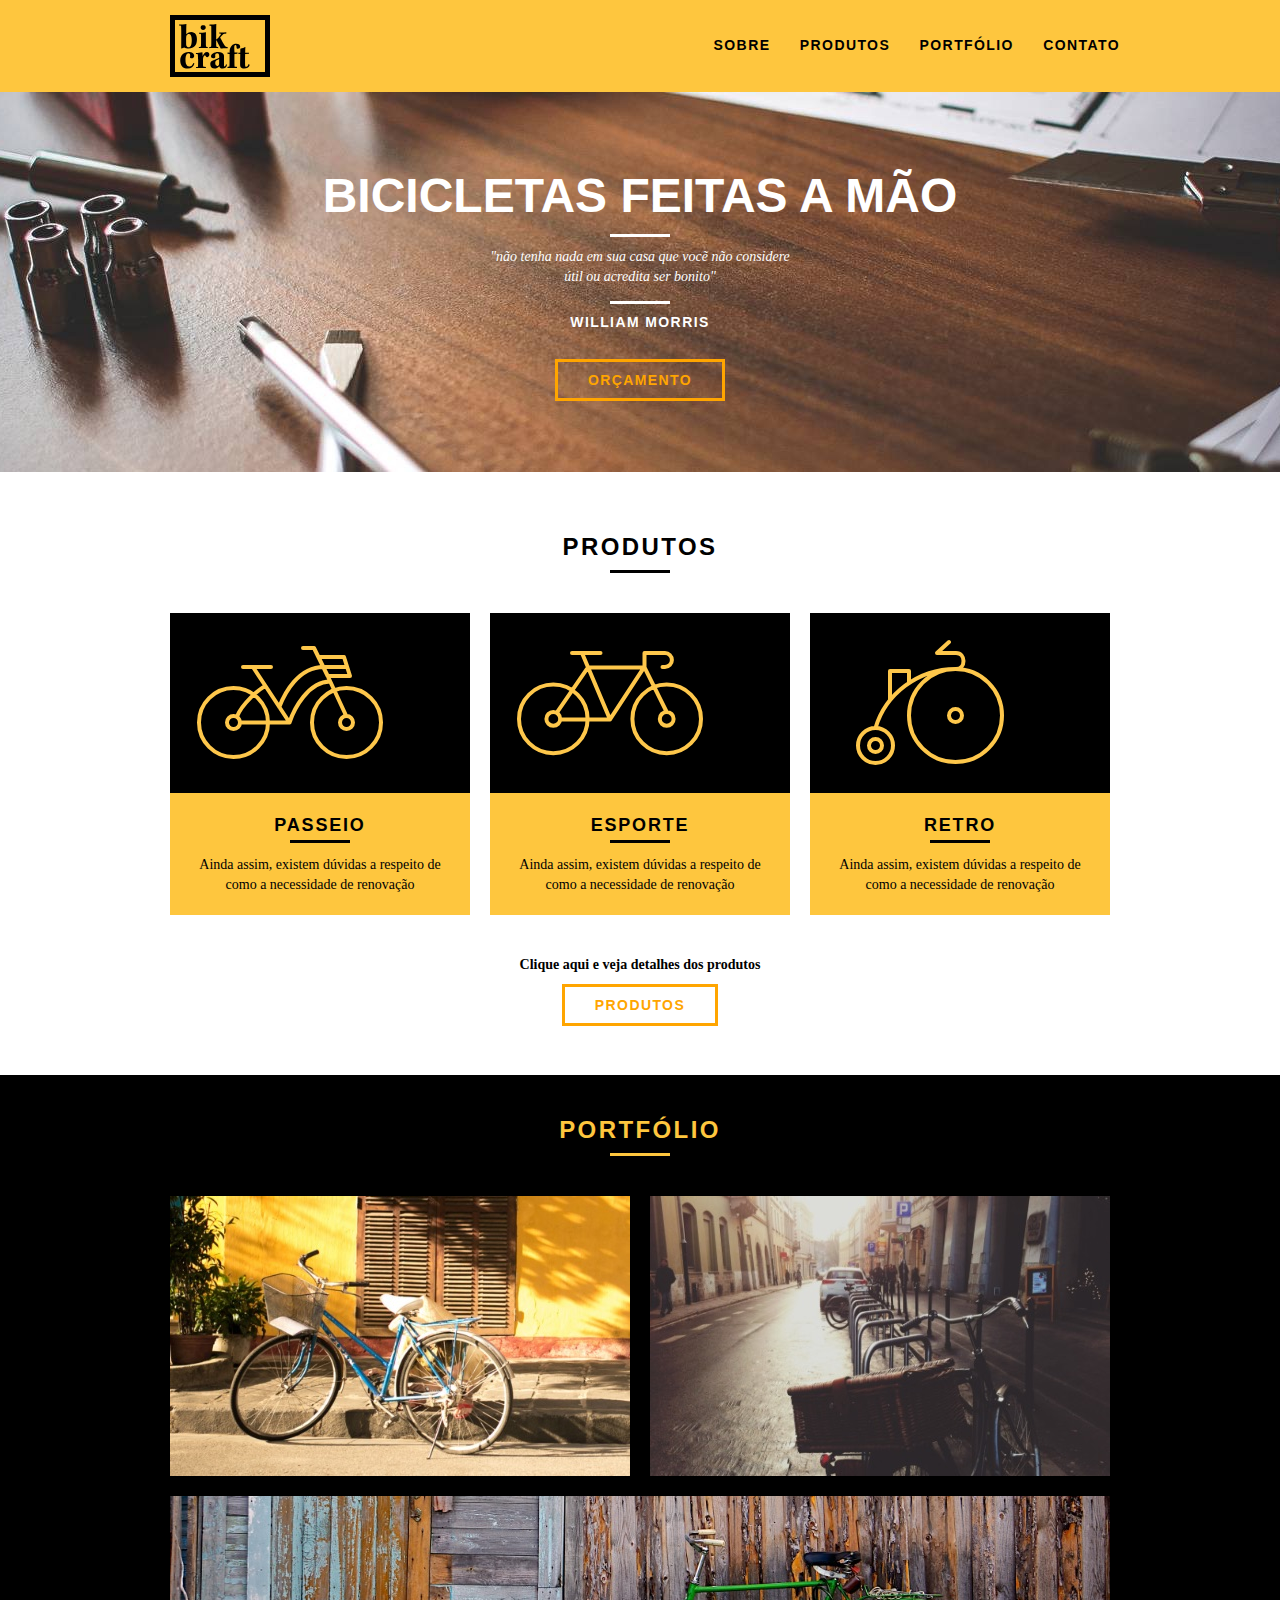
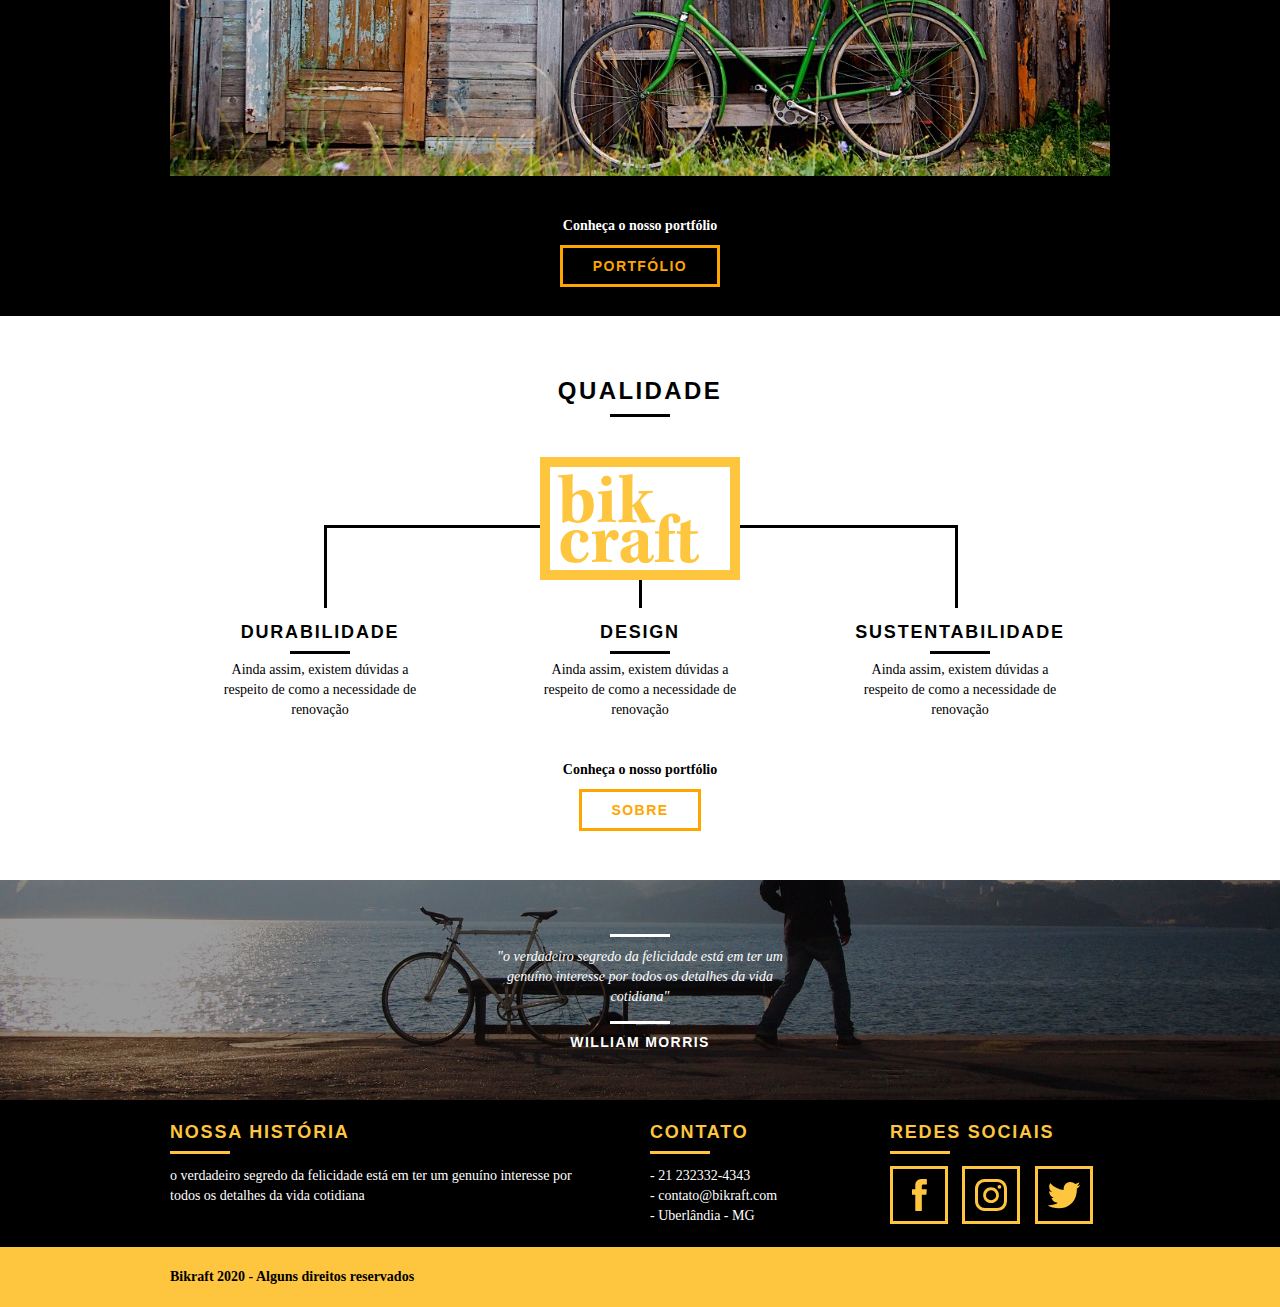
<file: index.html>
<!DOCTYPE html>
<html lang="pt-br">

<head>
  <meta charset="UTF-8">
  <meta name="viewport" content="width=device-width, initial-scale=1.0">
  <title>Document</title>
  <link rel="stylesheet" href="reset.css">
  <link rel="stylesheet" href="grid.css">
  <link rel="stylesheet" href="style.css">
  <link rel="stylesheet" href="responsivo.css">
</head>

<body>
  <header class="header">
    <div class="container">
      <a href="index.html" class="grid-4"><img src="img/bikcraft.svg"></a>
      <nav class="header-menu" class="grid-12">
        <ul>
          <li><a href="sobre.html">Sobre</a></li>
          <li><a href="produtos.html">Produtos</a></li>
          <li><a href="portfolio.html">Portfólio</a></li>
          <li><a href="contato.html">Contato</a></li>
        </ul>
      </nav>
    </div>
  </header>

  <section class="introdução">
    <div class="container">
      <h1>Bicicletas feitas a mão</h1>
      <blockquote class="quote-externo">
        <P>"não tenha nada em sua casa que vocẽ não considere útil ou acredita ser bonito"</P>
        <cite>WILLIAM MORRIS</cite>
      </blockquote>
      <a href="produtos.html" class="btn">Orçamento</a>
    </div>
  </section>

  <section class="produtos container">
    <h2 class="subtitulo">Produtos</h2>
    <ul class="produtos-lista">
      <li class="grid-1-3">
        <div class="produtos-icone">
          <img src="img/produtos/passeio.svg" alt="Passeio">
        </div>
        <h3>Passeio</h3>
        <p>Ainda assim, existem dúvidas a respeito de como a necessidade de renovação</p>
      </li>
      <li class="grid-1-3">
        <div class="produtos-icone">
          <img src="img/produtos/esporte.svg" alt="Esporte">
        </div>
        <h3>Esporte</h3>
        <p>Ainda assim, existem dúvidas a respeito de como a necessidade de renovação</p>
      </li>
      <li class="grid-1-3">
        <div class="produtos-icone">
          <img src="img/produtos/retro.svg" alt="Retro">
        </div>
        <h3>Retro</h3>
        <p>Ainda assim, existem dúvidas a respeito de como a necessidade de renovação</p>
      </li>
    </ul>
    <div class="call">
      <p>Clique aqui e veja detalhes dos produtos</p>
      <a href="produtos.html" class="btn btn-preto">Produtos</a>
    </div>
  </section>
  <section class="portifolio">
    <div class="container">
      <h2 class="subtitulo">Portfólio</h2>
      <ul class="portfolio-lista">
        <li class="grid-8">
          <img src="img/portfolio/passeio.jpg" alt="bike passeio">
        </li>
        <li class="grid-8">
          <img src="img/portfolio/retro.jpg" alt="bike retro">
        </li>
        <li class="grid-16">
          <img src="img/portfolio/esporte.jpg" alt="bike esporte">
        </li>
      </ul>
      <div class="call">
        <p>Conheça o nosso portfólio</p>
        <a href="produtos.html" class="btn">Portfólio</a>
      </div>
  </section>
  <section class="qualidade container">
    <h2 class="subtitulo">Qualidade</h2>
    <img src="img/bikcraft-qualidade.svg" alt="qualidade">
    <ul class="qualidade-lista">
      <li class="grid-1-3">
        <h3>Durabilidade</h3>
        <p>Ainda assim, existem dúvidas a respeito de como a necessidade de renovação</p>
      </li>
      <li class="grid-1-3">
        <h3>Design</h3>
        <p>Ainda assim, existem dúvidas a respeito de como a necessidade de renovação</p>
      </li>
      <li class="grid-1-3">
        <h3>Sustentabilidade</h3>
        <p>Ainda assim, existem dúvidas a respeito de como a necessidade de renovação</p>
      </li>
    </ul>
    <div class="call">
      <p>Conheça o nosso portfólio</p>
      <a href="sobre.html" class="btn btn-preto">Sobre</a>
    </div>
  </section>
  <section class="quebra">
    <blockquote class="quote-externo container">
      <P>"o verdadeiro segredo da felicidade está em ter um genuíno interesse por todos os detalhes da vida cotidiana"</P>
      <cite>WILLIAM MORRIS</cite>
    </blockquote>
  </section>
  <footer>
    <div class="footer">
      <div class="container">
        <div class="grid-8 historia-ft">
          <h3>NOSSA HISTÓRIA</h3>
          <p>o verdadeiro segredo da felicidade está em ter um genuíno interesse por todos os detalhes da vida cotidiana</p>
        </div>

        <div class="grid-4 contato-ft">
          <h3>Contato</h3>
          <ul>
            <li>- 21 232332-4343</li>
            <li>- contato@bikraft.com</li>
            <li>- Uberlândia - MG</li>
          </ul>
        </div>

        <div class="grid-4 redes-ft">
          <h3>Redes sociais</h3>
          <ul>
            <li>
              <a href="http://facebook.com" target="_blank"><img src="img/redes-sociais/facebook.svg" alt="face"></a>
            </li>
            <li>
              <a href="http://instagram.com" target="_blank"><img src="img/redes-sociais/instagram.svg" alt="insta"></a>
            </li>
            <li>
              <a href="http://twitter.com" target="_blank"><img src="img/redes-sociais/twitter.svg" alt="twitter"></a>
            </li>
          </ul>
        </div>
      </div>
    </div>

    <div class="copy">
      <div class="container">
        <p class="grid-16">Bikraft 2020 - Alguns direitos reservados</p>
      </div>
    </div>
  </footer>
</body>

</html>
</file>
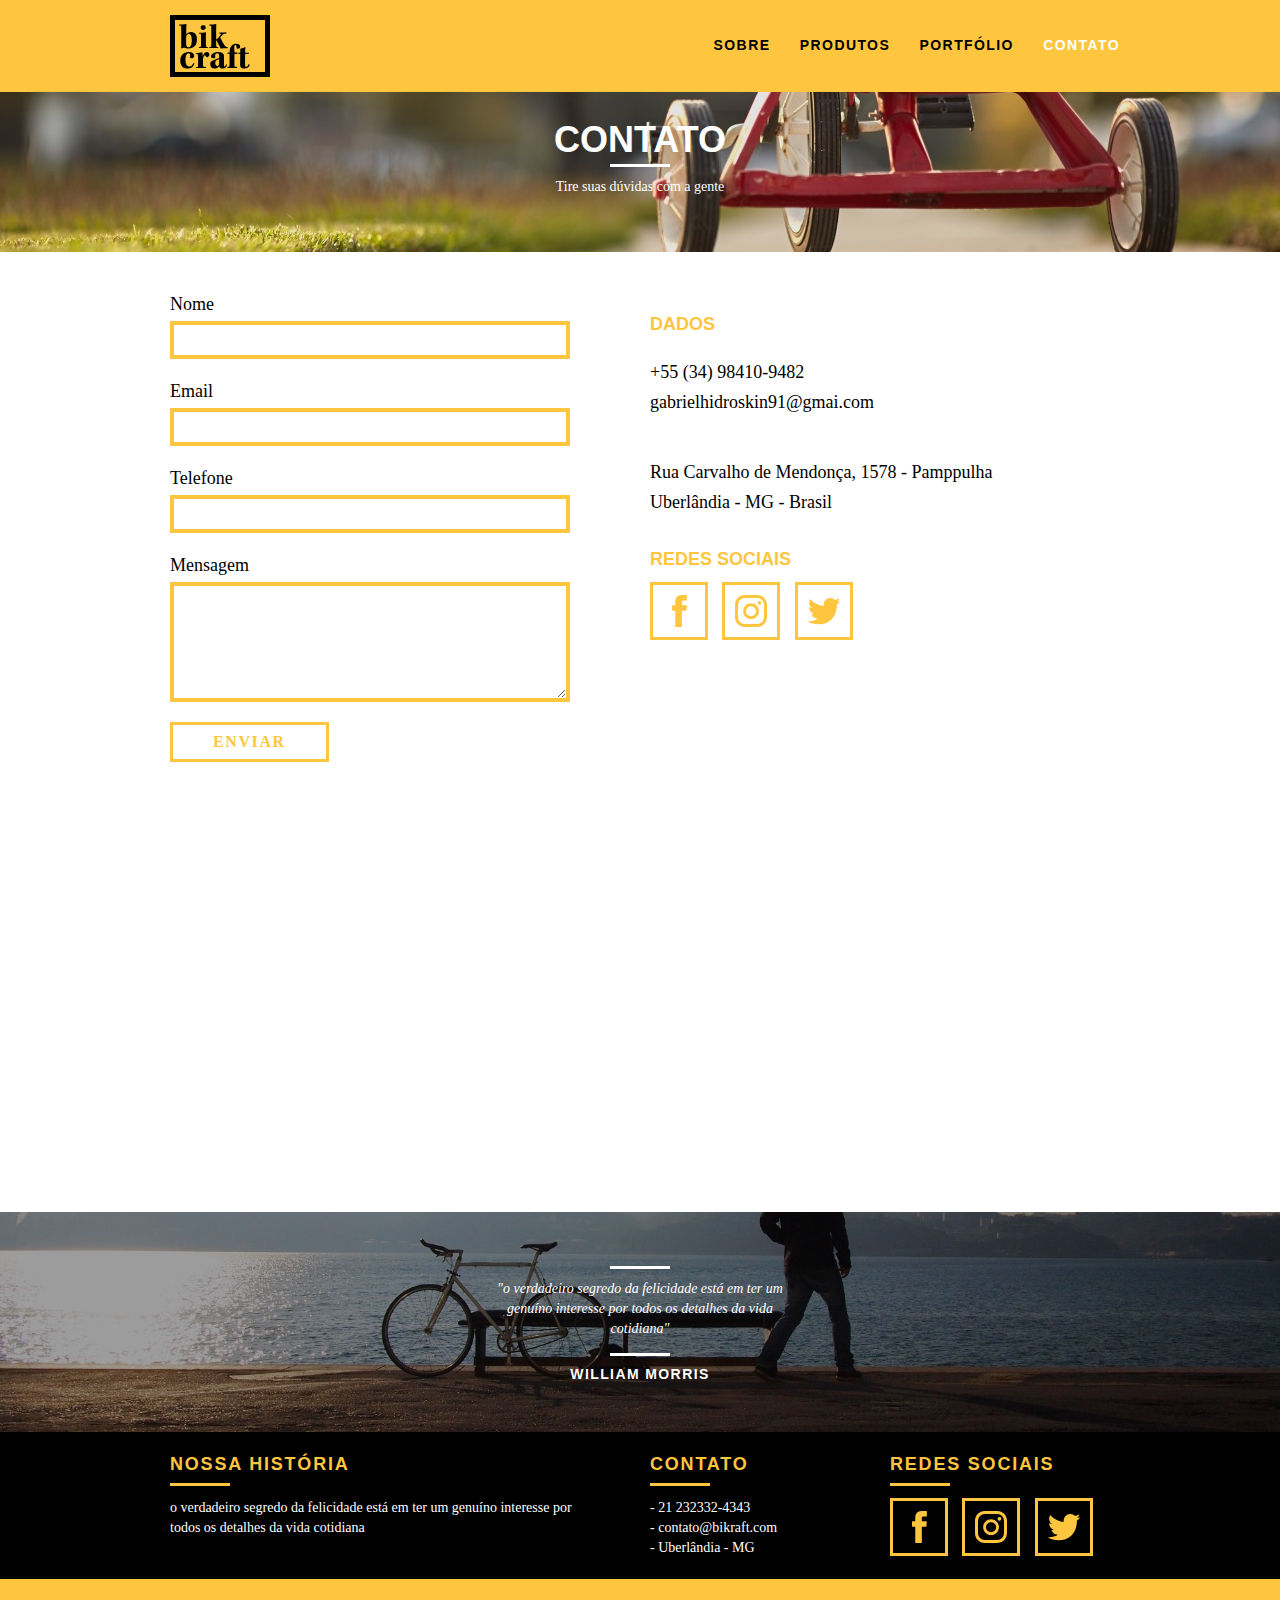
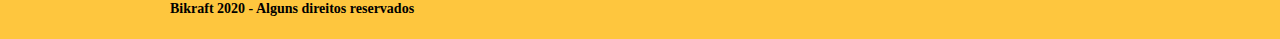
<file: contato.html>
<!DOCTYPE html>
<html lang="pt-br">

<head>
  <meta charset="UTF-8">
  <meta name="viewport" content="width=device-width, initial-scale=1.0">
  <title>Bikraft-Contato</title>
  <link rel="stylesheet" href="reset.css">
  <link rel="stylesheet" href="grid.css">
  <link rel="stylesheet" href="style.css">
  <link rel="stylesheet" href="contato.css">
  <link rel="stylesheet" href="responsivo.css">
</head>

<body>
  <header class="header">
    <div class="container">
      <a href="index.html" class="grid-4"><img src="img/bikcraft.svg"></a>
      <nav class="header-menu" class="grid-12">
        <ul>
          <li><a href="sobre.html">Sobre</a></li>
          <li><a href="produtos.html">Produtos</a></li>
          <li><a href="portfolio.html">Portfólio</a></li>
          <li><a href="contato.html" class="menu-ativo">Contato</a></li>
        </ul>
      </nav>
    </div>
  </header>

  <section class="introdução-interna interna-contato">
    <div class="container">
      <h1>Contato</h1>
      <p>Tire suas dúvidas com a gente</p>
    </div>
  </section>

  <section class="contato">
    <div class="container">
      <form class="form-contato grid-8">
        <label for="nome">Nome</label>
        <input type="text" id="nome">
        <label for="email">Email</label>
        <input type="text" id="email">
        <label for="telefone">Telefone</label>
        <input type="text" id="telefone">
        <label for="mensagem">Mensagem</label>
        <textarea type="text" id="mensagem"></textarea>
        <button type="submit" class="btn btn-preto">Enviar</button>
      </form>
      <div class="contato-dados grid-8">
        <h3>Dados</h3>
        <span>+55 (34) 98410-9482</span>
        <span class="dados-email">gabrielhidroskin91@gmai.com</span>
        <span>Rua Carvalho de Mendonça, 1578 - Pamppulha</span>
        <span>Uberlândia - MG - Brasil</span>
      </div>
      <div class="grid-8">
        <div class="contato-redes">
          <h3>Redes sociais</h3>
          <ul>
            <li>
              <a href="http://facebook.com" target="_blank"><img src="img/redes-sociais/facebook.svg" alt="face"></a>
            </li>
            <li>
              <a href="http://instagram.com" target="_blank"><img src="img/redes-sociais/instagram.svg" alt="insta"></a>
            </li>
            <li>
              <a href="http://twitter.com" target="_blank"><img src="img/redes-sociais/twitter.svg" alt="twitter"></a>
            </li>
          </ul>
        </div>
      </div>
    </div>
  </section>

  <section class="container contato-mapa">
    <iframe class="grid-16" src="https://www.google.com/maps/embed?pb=!1m18!1m12!1m3!1d7547.879629034212!2d-48.24381087869889!3d-18.934057950319108!2m3!1f0!2f0!3f0!3m2!1i1024!2i768!4f13.1!3m3!1m2!1s0x94a4455f4a4b4a8d%3A0x65df6589c5c90c09!2sPampulha%2C%20Uberl%C3%A2ndia%20-%20MG!5e0!3m2!1spt-BR!2sbr!4v1600972527359!5m2!1spt-BR!2sbr"  height="380" frameborder="0" style="border:0;" allowfullscreen="" aria-hidden="false" tabindex="0"></iframe>
  </section>

  <section class="quebra">
    <blockquote class="quote-externo container">
      <P>"o verdadeiro segredo da felicidade está em ter um genuíno interesse por todos os detalhes da vida cotidiana"</P>
      <cite>WILLIAM MORRIS</cite>
    </blockquote>
  </section>
  <footer>
    <div class="footer">
      <div class="container">
        <div class="grid-8 historia-ft">
          <h3>NOSSA HISTÓRIA</h3>
          <p>o verdadeiro segredo da felicidade está em ter um genuíno interesse por todos os detalhes da vida cotidiana</p>
        </div>

        <div class="grid-4 contato-ft">
          <h3>Contato</h3>
          <ul>
            <li>- 21 232332-4343</li>
            <li>- contato@bikraft.com</li>
            <li>- Uberlândia - MG</li>
          </ul>
        </div>

        <div class="grid-4 redes-ft">
          <h3>Redes sociais</h3>
          <ul>
            <li>
              <a href="http://facebook.com" target="_blank"><img src="img/redes-sociais/facebook.svg" alt="face"></a>
            </li>
            <li>
              <a href="http://instagram.com" target="_blank"><img src="img/redes-sociais/instagram.svg" alt="insta"></a>
            </li>
            <li>
              <a href="http://twitter.com" target="_blank"><img src="img/redes-sociais/twitter.svg" alt="twitter"></a>
            </li>
          </ul>
        </div>
      </div>
    </div>

    <div class="copy">
      <div class="container">
        <p class="grid-16">Bikraft 2020 - Alguns direitos reservados</p>
      </div>
    </div>
  </footer>
</body>

</html>
</file>
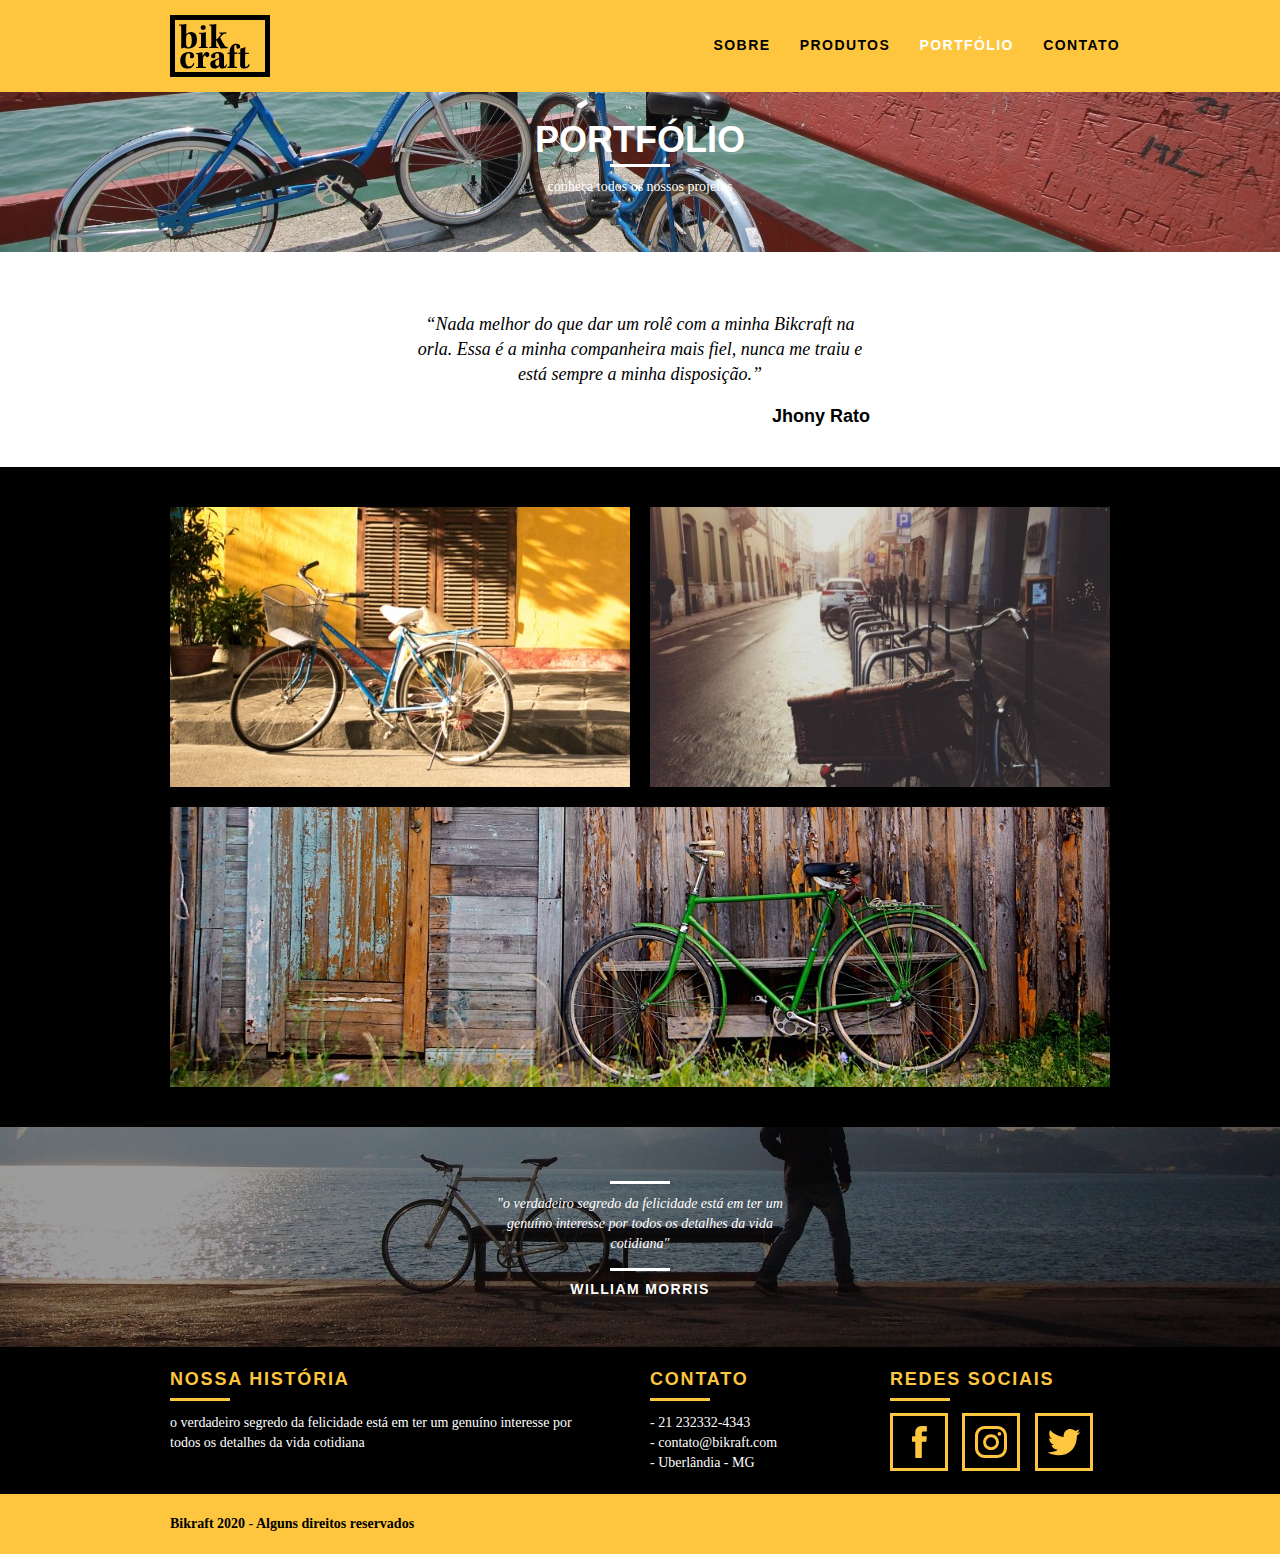
<file: portfolio.html>
<!DOCTYPE html>
<html lang="pt-br">

<head>
  <meta charset="UTF-8">
  <meta name="viewport" content="width=device-width, initial-scale=1.0">
  <title>Bikraft-Portfólio</title>
  <link rel="stylesheet" href="reset.css">
  <link rel="stylesheet" href="grid.css">
  <link rel="stylesheet" href="style.css">
  <link rel="stylesheet" href="portfolio.css">
  <link rel="stylesheet" href="responsivo.css">
</head>

<body>
  <header class="header">
    <div class="container">
      <a href="index.html" class="grid-4"><img src="img/bikcraft.svg"></a>
      <nav class="header-menu" class="grid-12">
        <ul>
          <li><a href="sobre.html">Sobre</a></li>
          <li><a href="produtos.html">Produtos</a></li>
          <li><a href="portfolio.html" class="menu-ativo">Portfólio</a></li>
          <li><a href="contato.html">Contato</a></li>
        </ul>
      </nav>
    </div>
  </header>

  <section class="introdução-interna interna-portfolio">
    <div class="container">
      <h1>Portfólio</h1>
      <p>conheça todos os nossos projetos</p>
    </div>
  </section>

  <section class="container">
    <blockquote class="quote-cliente">
      <p>“Nada melhor do que dar um rolê com a minha Bikcraft na orla. Essa é a minha companheira mais fiel, nunca me traiu e está sempre a minha disposição.”</p>
      <cite>Jhony Rato</cite>
    </blockquote>
  </section>

  <section class="portifolio">
    <div class="container">
      <ul class="portfolio-lista">
        <li class="grid-8">
          <img src="img/portfolio/passeio.jpg" alt="bike passeio">
        </li>
        <li class="grid-8">
          <img src="img/portfolio/retro.jpg" alt="bike retro">
        </li>
        <li class="grid-16">
          <img src="img/portfolio/esporte.jpg" alt="bike esporte">
        </li>
      </ul>
  </section>

  <section class="quebra">
    <blockquote class="quote-externo container">
      <P>"o verdadeiro segredo da felicidade está em ter um genuíno interesse por todos os detalhes da vida cotidiana"</P>
      <cite>WILLIAM MORRIS</cite>
    </blockquote>
  </section>
  <footer>
    <div class="footer">
      <div class="container">
        <div class="grid-8 historia-ft">
          <h3>NOSSA HISTÓRIA</h3>
          <p>o verdadeiro segredo da felicidade está em ter um genuíno interesse por todos os detalhes da vida cotidiana</p>
        </div>

        <div class="grid-4 contato-ft">
          <h3>Contato</h3>
          <ul>
            <li>- 21 232332-4343</li>
            <li>- contato@bikraft.com</li>
            <li>- Uberlândia - MG</li>
          </ul>
        </div>

        <div class="grid-4 redes-ft">
          <h3>Redes sociais</h3>
          <ul>
            <li>
              <a href="http://facebook.com" target="_blank"><img src="img/redes-sociais/facebook.svg" alt="face"></a>
            </li>
            <li>
              <a href="http://instagram.com" target="_blank"><img src="img/redes-sociais/instagram.svg" alt="insta"></a>
            </li>
            <li>
              <a href="http://twitter.com" target="_blank"><img src="img/redes-sociais/twitter.svg" alt="twitter"></a>
            </li>
          </ul>
        </div>
      </div>
    </div>

    <div class="copy">
      <div class="container">
        <p class="grid-16">Bikraft 2020 - Alguns direitos reservados</p>
      </div>
    </div>
  </footer>
</body>

</html>
</file>
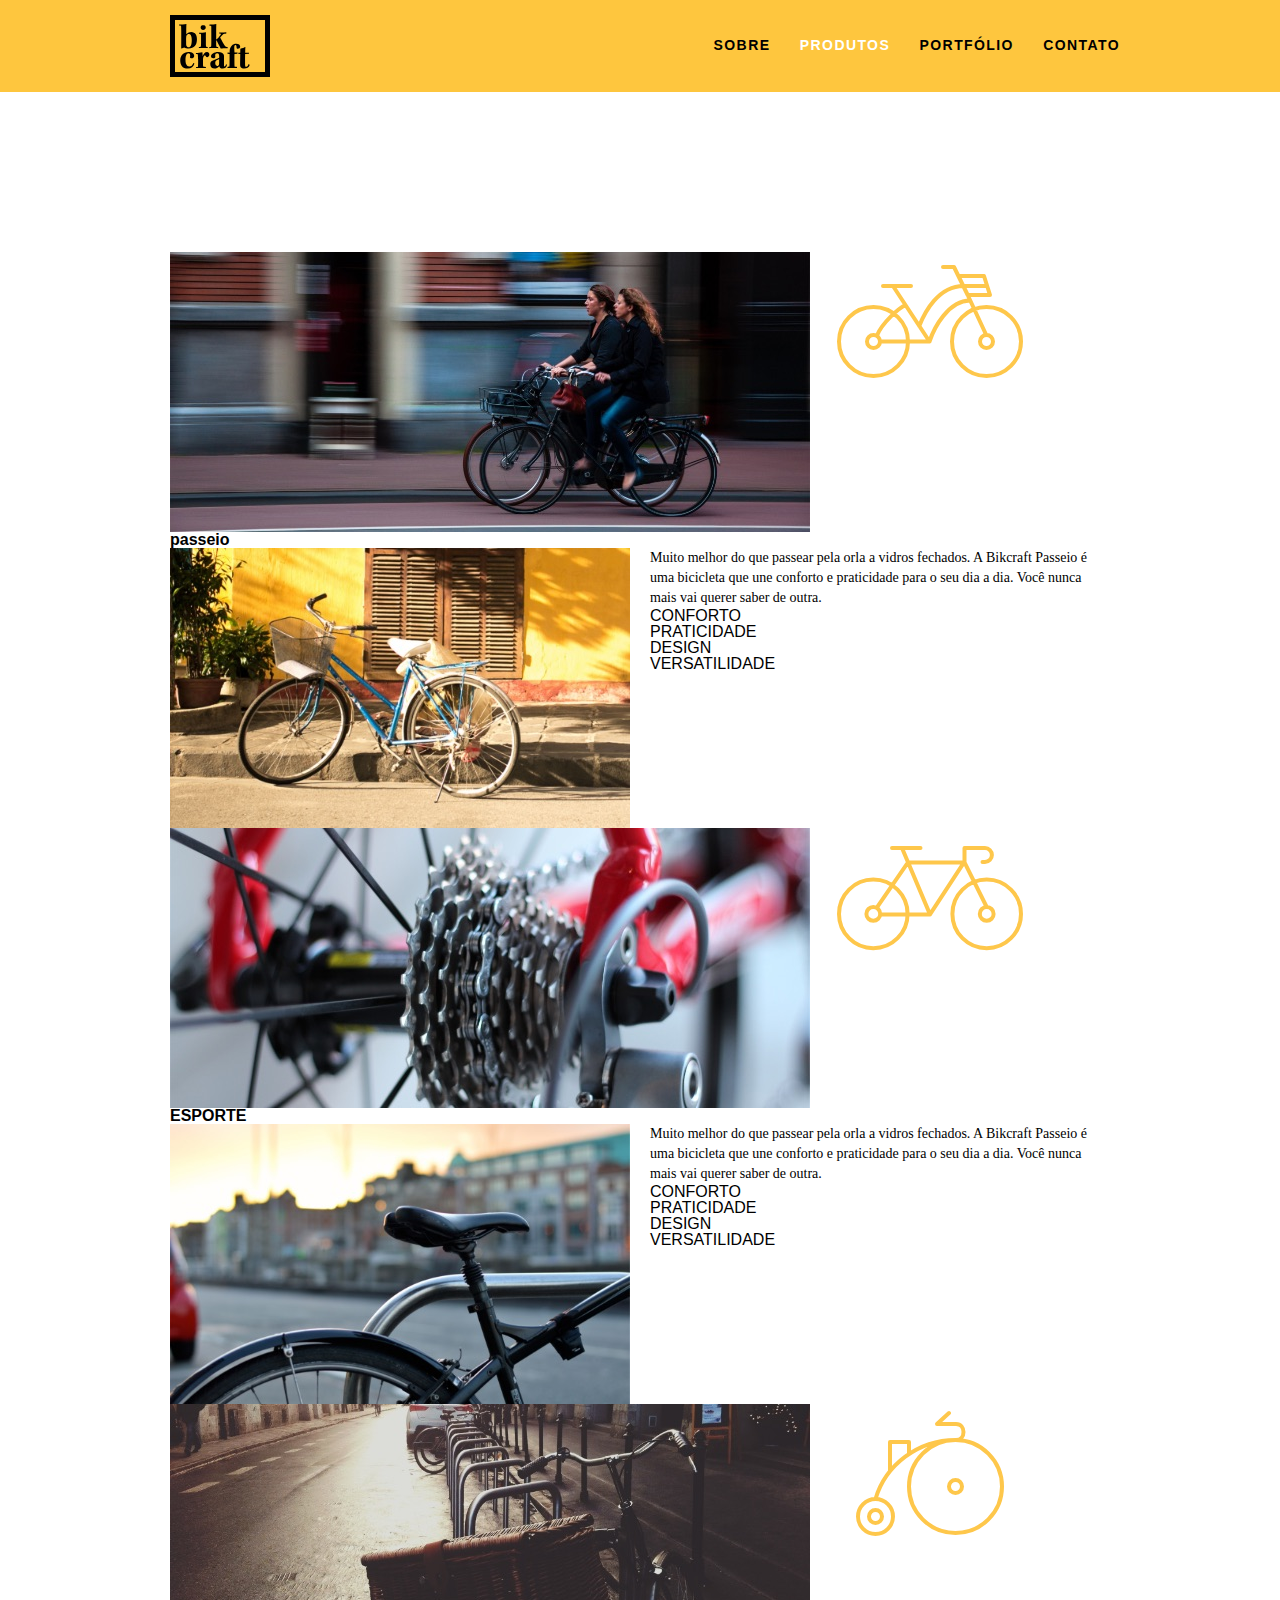
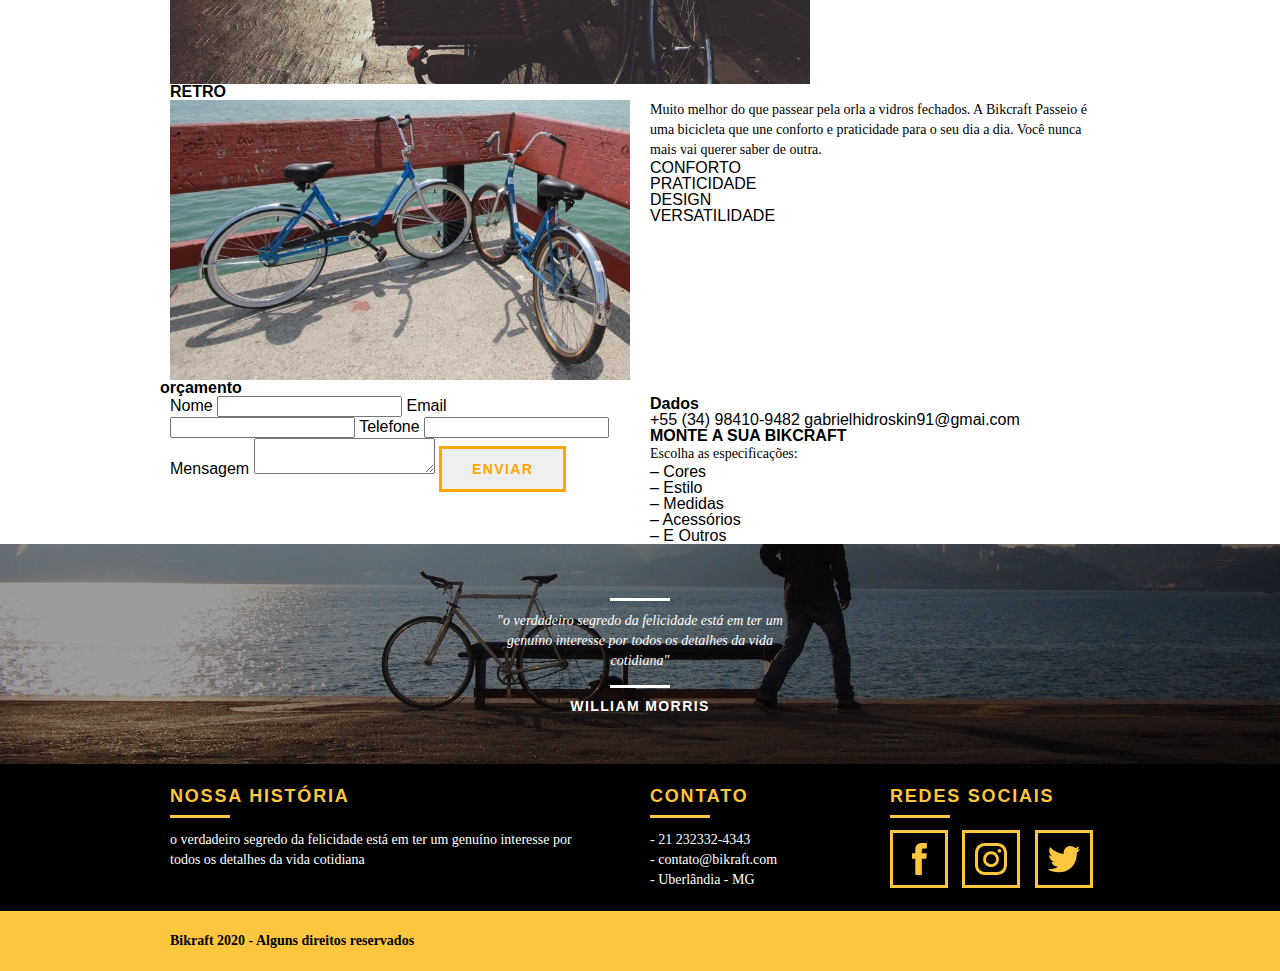
<file: produtos.html>
<!DOCTYPE html>
<html lang="pt-br">

<head>
  <meta charset="UTF-8">
  <meta name="viewport" content="width=device-width, initial-scale=1.0">
  <title>Bikraft-Produtos</title>
  <link rel="stylesheet" href="reset.css">
  <link rel="stylesheet" href="grid.css">
  <link rel="stylesheet" href="style.css">
  <link rel="stylesheet" href="produtos.css">
  <link rel="stylesheet" href="responsivo.css">
</head>

<body>
  <header class="header">
    <div class="container">
      <a href="index.html" class="grid-4"><img src="img/bikcraft.svg"></a>
      <nav class="header-menu" class="grid-12">
        <ul>
          <li><a href="sobre.html">Sobre</a></li>
          <li><a href="produtos.html" class="menu-ativo">Produtos</a></li>
          <li><a href="portfolio.html">Portfólio</a></li>
          <li><a href="contato.html">Contato</a></li>
        </ul>
      </nav>
    </div>
  </header>

  <section class="introdução-interna interna-produtos">
    <div class="container">
      <h1>Produtos</h1>
      <p>conheça todos os nossos produtos</p>
    </div>
  </section>

  <section class="container produto-item">
    <div class="grid-11">
      <img src="img/produtos/bikcraft-passeio-1.jpg" alt="Bikcraft passeio">
      <h2>passeio</h2>
    </div>
    <div class="grid-5 produto-icone">
      <img src="img/produtos/passeio.svg" alt="icone">
    </div>
    <div class="grid-8">
      <img src="img/produtos/bikcraft-passeio-2.jpg" alt="icone 2">
    </div>
    <div class="grid-8 produto-info">
      <p>Muito melhor do que passear pela orla a vidros fechados. A Bikcraft Passeio é uma bicicleta que une conforto e praticidade para o seu dia a dia. Você nunca mais vai querer saber de outra.</p>
      <ul>
        <li>CONFORTO</li>
        <li>PRATICIDADE</li>
        <li>DESIGN</li>
        <li>VERSATILIDADE</li>
      </ul>
    </div>
  </section>

  <section class="container produto-item">
    <div class="grid-11">
      <img src="img/produtos/bikcraft-esporte-1.jpg" alt="Bikcraft esporte">
      <h2>ESPORTE</h2>
    </div>
    <div class="grid-5 produto-icone">
      <img src="img/produtos/esporte.svg" alt="icone">
    </div>
    <div class="grid-8">
      <img src="img/produtos/bikcraft-esporte-2.jpg" alt="icone 2">
    </div>
    <div class="grid-8 produto-info">
      <p>Muito melhor do que passear pela orla a vidros fechados. A Bikcraft Passeio é uma bicicleta que une conforto e praticidade para o seu dia a dia. Você nunca mais vai querer saber de outra.</p>
      <ul>
        <li>CONFORTO</li>
        <li>PRATICIDADE</li>
        <li>DESIGN</li>
        <li>VERSATILIDADE</li>
      </ul>
    </div>
  </section>

  <section class="container produto-item">
    <div class="grid-11">
      <img src="img/produtos/bikcraft-retro-1.jpg" alt="Bikcraft retro">
      <h2>RETRO</h2>
    </div>
    <div class="grid-5 produto-icone">
      <img src="img/produtos/retro.svg" alt="icone">
    </div>
    <div class="grid-8 separador">
      <img src="img/produtos/bikcraft-retro-2.jpg" alt="Bikcraft retro">
    </div>
    <div class="grid-8 produto-info">
      <p>Muito melhor do que passear pela orla a vidros fechados. A Bikcraft Passeio é uma bicicleta que une conforto e praticidade para o seu dia a dia. Você nunca mais vai querer saber de outra.</p>
      <ul>
        <li>CONFORTO</li>
        <li>PRATICIDADE</li>
        <li>DESIGN</li>
        <li>VERSATILIDADE</li>
      </ul>
    </div>
  </section>

  <section class="orçamento">
    <div class="container">
      <h2>orçamento</h2>
      <form id="form-orçamento" class="form grid-8">
        <label for="nome">Nome</label>
        <input type="text" id="nome">
        <label for="email">Email</label>
        <input type="text" id="email">
        <label for="telefone">Telefone</label>
        <input type="text" id="telefone">
        <label for="mensagem">Mensagem</label>
        <textarea type="text" id="mensagem"></textarea>
        <button type="submit" class="btn">Enviar</button>
      </form>
      <div class="orçamento-dados grid-8">
        <h3>Dados</h3>
        <span>+55 (34) 98410-9482</span>
        <span class="dados-email">gabrielhidroskin91@gmai.com</span>
        <h3>MONTE A SUA BIKCRAFT</h3>
        <p>Escolha as especificações:</p>
        <ul>
          <li>– Cores</li>
          <li>– Estilo</li>
          <li>– Medidas</li>
          <li>– Acessórios</li>
          <li>– E Outros</li>
        </ul>
      </div>
    </div>
  </section>

  <section class="quebra">
    <blockquote class="quote-externo container">
      <P>"o verdadeiro segredo da felicidade está em ter um genuíno interesse por todos os detalhes da vida cotidiana"</P>
      <cite>WILLIAM MORRIS</cite>
    </blockquote>
  </section>
  <footer>
    <div class="footer">
      <div class="container">
        <div class="grid-8 historia-ft">
          <h3>NOSSA HISTÓRIA</h3>
          <p>o verdadeiro segredo da felicidade está em ter um genuíno interesse por todos os detalhes da vida cotidiana</p>
        </div>

        <div class="grid-4 contato-ft">
          <h3>Contato</h3>
          <ul>
            <li>- 21 232332-4343</li>
            <li>- contato@bikraft.com</li>
            <li>- Uberlândia - MG</li>
          </ul>
        </div>

        <div class="grid-4 redes-ft">
          <h3>Redes sociais</h3>
          <ul>
            <li>
              <a href="http://facebook.com" target="_blank"><img src="img/redes-sociais/facebook.svg" alt="face"></a>
            </li>
            <li>
              <a href="http://instagram.com" target="_blank"><img src="img/redes-sociais/instagram.svg" alt="insta"></a>
            </li>
            <li>
              <a href="http://twitter.com" target="_blank"><img src="img/redes-sociais/twitter.svg" alt="twitter"></a>
            </li>
          </ul>
        </div>
      </div>
    </div>

    <div class="copy">
      <div class="container">
        <p class="grid-16">Bikraft 2020 - Alguns direitos reservados</p>
      </div>
    </div>
  </footer>
</body>

</html>
</file>
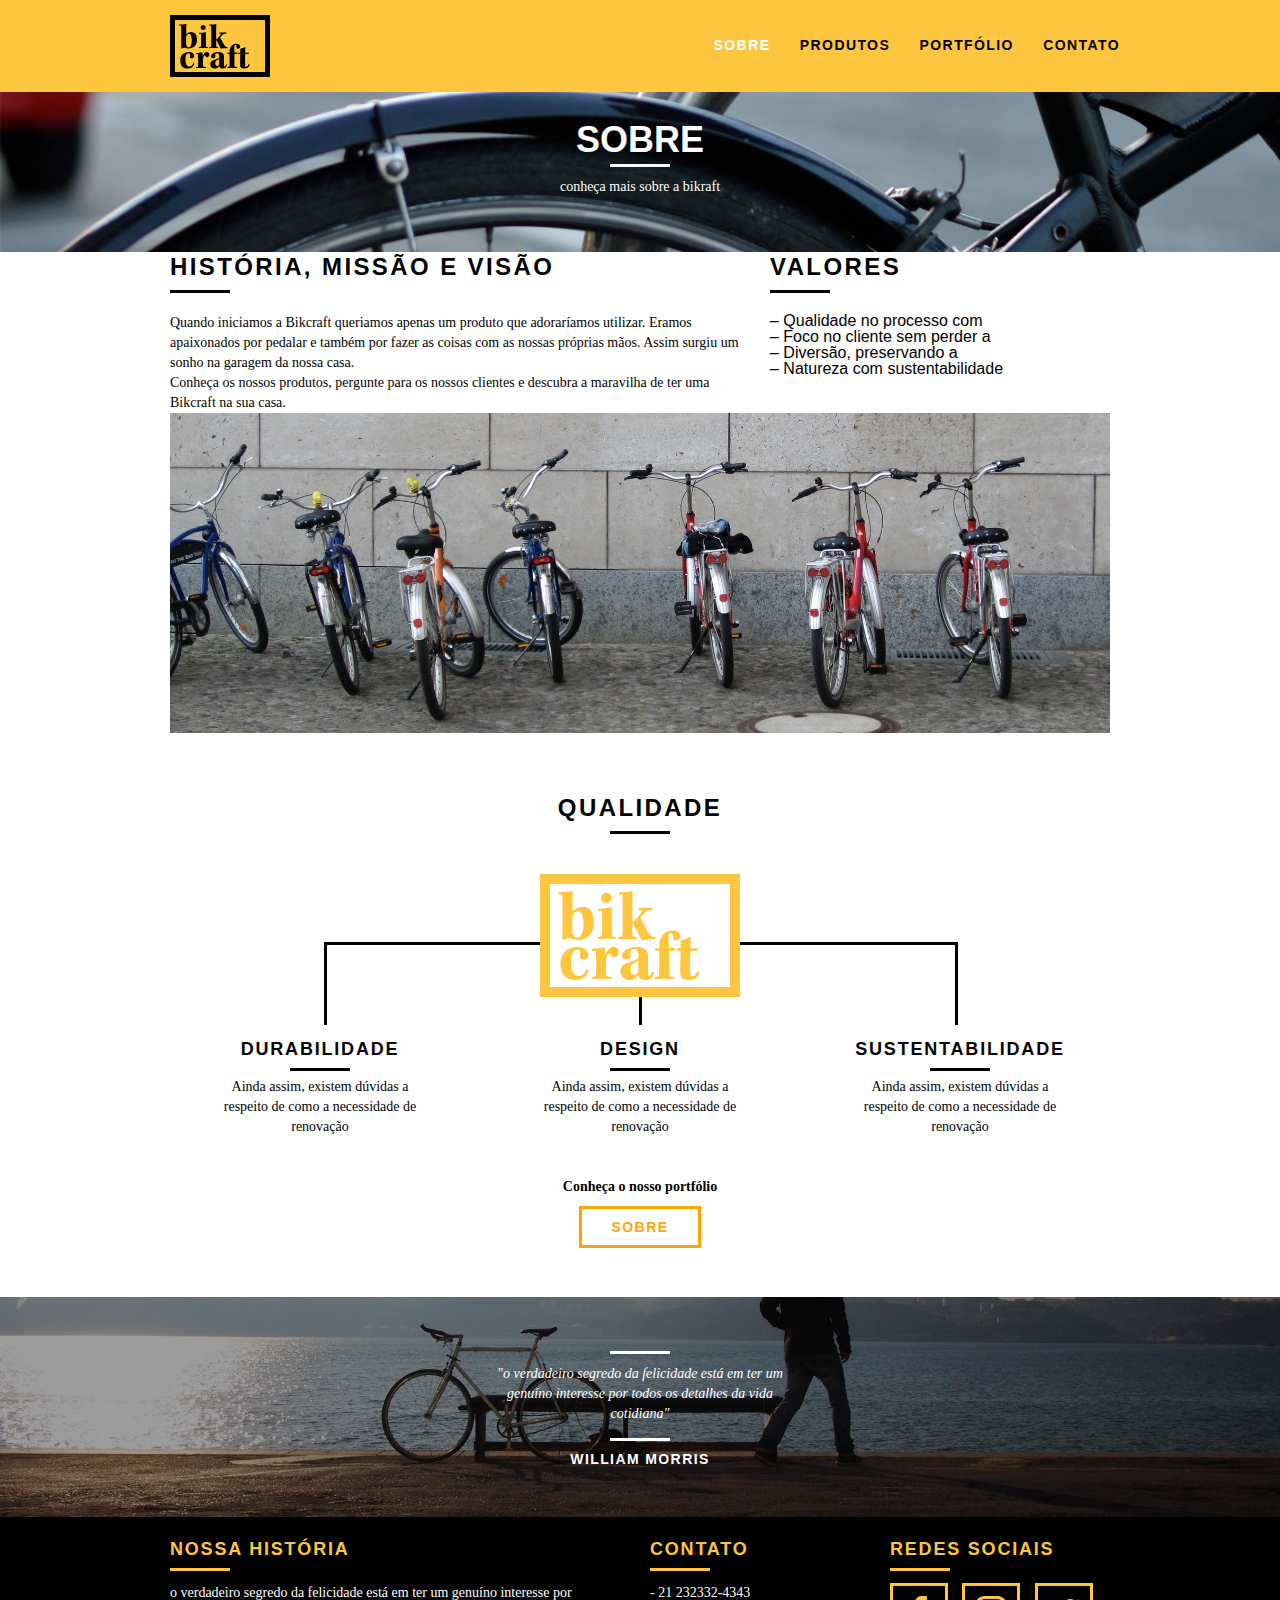
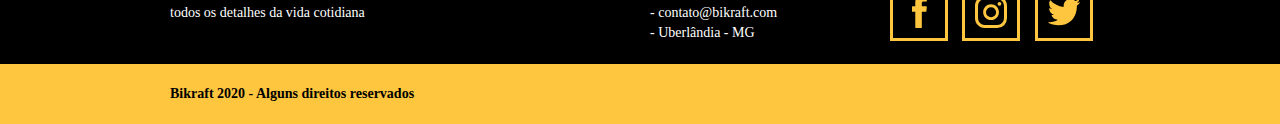
<file: sobre.html>
<!DOCTYPE html>
<html lang="pt-br">

<head>
  <meta charset="UTF-8">
  <meta name="viewport" content="width=device-width, initial-scale=1.0">
  <title>Bikraft-sobre</title>
  <link rel="stylesheet" href="reset.css">
  <link rel="stylesheet" href="grid.css">
  <link rel="stylesheet" href="style.css">
  <link rel="stylesheet" href="sobre.css">
  <link rel="stylesheet" href="responsivo.css">
</head>

<body>
  <header class="header">
    <div class="container">
      <a href="index.html" class="grid-4"><img src="img/bikcraft.svg"></a>
      <nav class="header-menu" class="grid-12">
        <ul>
          <li><a href="sobre.html" class="menu-ativo">Sobre</a></li>
          <li><a href="produtos.html">Produtos</a></li>
          <li><a href="portfolio.html">Portfólio</a></li>
          <li><a href="contato.html">Contato</a></li>
        </ul>
      </nav>
    </div>
  </header>

  <section class="introdução-interna interna-sobre">
    <div class="container">
      <h1>Sobre</h1>
      <p>conheça mais sobre a bikraft</p>
    </div>
  </section>

  <section class="missao-sobre container">
    <div class="grid-10">
      <h2 class="subtitulo-interno">História, missão e visão</h2>
      <p>Quando iniciamos a Bikcraft queriamos apenas um produto que adoraríamos utilizar. Eramos apaixonados por pedalar e também por fazer as coisas com as nossas próprias mãos. Assim surgiu um sonho na garagem da nossa casa.</p>
      <p>Conheça os nossos produtos, pergunte para os nossos clientes e descubra a maravilha de ter uma Bikcraft na sua casa.</p>
    </div> 
    <div class="grid-6">
      <h2 class="subtitulo-interno">Valores</h2>
      <ul>
        <li>– Qualidade no processo com</li>
        <li>– Foco no cliente sem perder a</li>
        <li>– Diversão, preservando a</li>
        <li>– Natureza com sustentabilidade</li>
      </ul>
    </div>
    <div class="grid-16 foto-equipe">
      <img src="img/equipe-bikcraft.jpg" alt="Equipe">
    </div>
  </section>

  <section class="qualidade container">
    <h2 class="subtitulo">Qualidade</h2>
    <img src="img/bikcraft-qualidade.svg" alt="qualidade">
    <ul class="qualidade-lista">
      <li class="grid-1-3">
        <h3>Durabilidade</h3>
        <p>Ainda assim, existem dúvidas a respeito de como a necessidade de renovação</p>
      </li>
      <li class="grid-1-3">
        <h3>Design</h3>
        <p>Ainda assim, existem dúvidas a respeito de como a necessidade de renovação</p>
      </li>
      <li class="grid-1-3">
        <h3>Sustentabilidade</h3>
        <p>Ainda assim, existem dúvidas a respeito de como a necessidade de renovação</p>
      </li>
    </ul>
    <div class="call">
      <p>Conheça o nosso portfólio</p>
      <a href="sobre.html" class="btn btn-preto">Sobre</a>
    </div>
  </section>
  <section class="quebra">
    <blockquote class="quote-externo container">
      <P>"o verdadeiro segredo da felicidade está em ter um genuíno interesse por todos os detalhes da vida cotidiana"</P>
      <cite>WILLIAM MORRIS</cite>
    </blockquote>
  </section>
  <footer>
    <div class="footer">
      <div class="container">
        <div class="grid-8 historia-ft">
          <h3>NOSSA HISTÓRIA</h3>
          <p>o verdadeiro segredo da felicidade está em ter um genuíno interesse por todos os detalhes da vida cotidiana</p>
        </div>

        <div class="grid-4 contato-ft">
          <h3>Contato</h3>
          <ul>
            <li>- 21 232332-4343</li>
            <li>- contato@bikraft.com</li>
            <li>- Uberlândia - MG</li>
          </ul>
        </div>

        <div class="grid-4 redes-ft">
          <h3>Redes sociais</h3>
          <ul>
            <li>
              <a href="http://facebook.com" target="_blank"><img src="img/redes-sociais/facebook.svg" alt="face"></a>
            </li>
            <li>
              <a href="http://instagram.com" target="_blank"><img src="img/redes-sociais/instagram.svg" alt="insta"></a>
            </li>
            <li>
              <a href="http://twitter.com" target="_blank"><img src="img/redes-sociais/twitter.svg" alt="twitter"></a>
            </li>
          </ul>
        </div>
      </div>
    </div>

    <div class="copy">
      <div class="container">
        <p class="grid-16">Bikraft 2020 - Alguns direitos reservados</p>
      </div>
    </div>
  </footer>
</body>

</html>
</file>
<file: grid.css>
*, *:before, *:after {
  -webkit-box-sizing: border-box; 
  -moz-box-sizing: border-box; 
  box-sizing: border-box;
}

.container {
	width: 960px;
	margin: 0 auto;
	padding: 0px;
	position: relative;
}

.container:after, .container:before {
	content: " ";
	display: table;
}

.container:after {
	clear: both;
}

.grid-1, .grid-2, .grid-3, .grid-4, .grid-5, .grid-6, .grid-7, .grid-8, .grid-9, .grid-10, .grid-11, .grid-12, .grid-13, .grid-14, .grid-15, .grid-16, .grid-1-3 {
	float: left;
	margin-left: 10px;
	margin-right: 10px;
}

.grid-1 	{width: 40px;}
.grid-2 	{width: 100px;}
.grid-3 	{width: 160px;}
.grid-4 	{width: 220px;}
.grid-5 	{width: 280px;}
.grid-6 	{width: 340px;}
.grid-7 	{width: 400px;}
.grid-8 	{width: 460px;}
.grid-9 	{width: 520px;}
.grid-10 	{width: 580px;}
.grid-11 	{width: 640px;}
.grid-12 	{width: 700px;}
.grid-13 	{width: 760px;}
.grid-14 	{width: 820px;}
.grid-15 	{width: 880px;}
.grid-16 	{width: 940px;}
.grid-1-3	{width: 300px;}

@media only screen and (min-width: 788px) and (max-width: 979px) {

.container {
	width: 768px;
}

.grid-1		{width: 28px;}
.grid-2		{width: 76px;}
.grid-3		{width: 124px;}
.grid-4		{width: 172px;}
.grid-5		{width: 220px;}
.grid-6		{width: 268px;}
.grid-7		{width: 316px;}
.grid-8		{width: 364px;}
.grid-9		{width: 412px;}
.grid-10	{width: 460px;}
.grid-11	{width: 508px;}
.grid-12	{width: 556px;}
.grid-13	{width: 604px;}
.grid-14	{width: 652px;}
.grid-15	{width: 700px;}
.grid-16	{width: 748px;}
.grid-1-3	{width: 236px;}

}

@media only screen and (max-width: 787px) {
.container {
	width: 300px;
}

.grid-1, .grid-2, .grid-3, .grid-4, .grid-5, .grid-6, .grid-7, .grid-8, .grid-9, .grid-10, .grid-11, .grid-12, .grid-13, .grid-14, .grid-15, .grid-16, .grid-1-3 {
	width: 300px;
	margin: 0 0 20px 0;
	float: none;
}

}
</file>
<file: style.css>
/*Estilos Gerais*/
body {
  font-family: Arial, Helvetica, sans-serif;
}

p {
  font-family: Georgia, 'Times New Roman', Times, serif;
  font-size: 14px;
  line-height: 20px;
}

img {
  display: block;
}

.btn {
  border: 3px solid orange;
  color: orange;
  padding: 10px 30px;
  font-size: 14px;
  line-height: 20px;
  text-transform: uppercase;
  font-weight: bold;
  letter-spacing: .1em;
}

.btn:hover {
  border-color: white;
  color: #ffffff;
}

.btn-preto:hover {
  color: black;
  border-color: black;
}

.subtitulo {
  font-weight: bold;
  font-size: 24px;
  line-height: 30px;
  letter-spacing: .1em;
  color: #000;
  text-transform: uppercase;
  text-align: center;
  margin-bottom: 40px;
}

.subtitulo::after {
content: "";
display: block;
height: 3px;
width: 60px;
background: black;
margin: 8px auto;
}

.subtitulo-interno {
  font-weight: bold;
  font-size: 24px;
  line-height: 30px;
  letter-spacing: .1em;
  color: #000;
  text-transform: uppercase;
  margin-bottom: 20px;
}

.subtitulo-interno::after {
content: "";
display: block;
height: 3px;
width: 60px;
background: black;
margin: 8px 0;
}

.introdução-interna {
  width: 100%;
  margin-top: 92px;
  height: 160px;
  background-size: cover;
  text-align: center;
  color: #ffffff;
  padding-top: 30px;
}

.introdução-interna h1 {
  font-size: 36px;
  font-weight: bold;
  text-transform: uppercase;
}

.introdução-interna h1::after {
  content: "";
  display: block;
  width: 60px;
  height: 3px;
  background: rgb(255, 255, 255);
  margin: 6px auto 10px auto;
}


/*Header*/
.header {
  width: 100%;
  background: #fec63e;
  top: 0;
  position: fixed;
  padding: 15px 0;
  z-index: 10;
}

.header-menu {
  text-align: right;
}

.header-menu ul li {
  display: inline-block;
  margin-left: 25px;
  margin-top: 20px;
}

.header-menu ul li a {
  text-decoration: none;
  color: black;
  font-weight: bold;
  text-transform: uppercase;
  font-size: 14px;
  line-height: 20px;
  letter-spacing: .1em;
  padding: 10px 0;
}

.header-menu ul li a:hover {
  color: #ffffff;
}

.header-menu ul li a.menu-ativo {
  color: #ffffff;
}




/*Introdução*/

.introdução {
  width: 100%;
  background: url("img/bg.jpg") no-repeat center;
  background-size: cover;
  margin-top: 92px;
  height: 380px;
  text-align: center;
  padding-top: 80px;
}

.introdução h1 {
  font-size: 48px;
  color: #ffffff;
  font-weight: bold;
  text-transform: uppercase;
}

.quote-externo {
  max-width: 320px;
  margin: 0 auto;
  color: #ffffff;
  margin-bottom: 40px;
}

.quote-externo p {
  font-style: italic;
}

.quote-externo p::before, .quote-externo p::after {
  content: "";
  display: block;
  height: 3px;
  width: 60px;
  background: #ffffff;
  margin: 14px auto 10px auto;
}

.quote-externo  cite {
  font-weight: bold;
  font-style: normal;
  font-size:  14px;
  letter-spacing: .1em;
}

a {
  text-decoration: none;
}

.introdução .btn {
  margin-top: 40px;
}

/*produtos*/

.produtos-lista li {
  background: #fec63e;
  text-align: center;
}

.produtos-lista li h3 {
  font-size: 18px;
  line-height: 25px;
  text-transform: uppercase;
  font-weight: bold;
  letter-spacing: .1em;
  margin-top: 20px;
}

.produtos-lista li h3::after {
  content: "";
  display: block;
  width: 60px;
  height: 3px;
  background: #000;
  margin: 2px auto;
}

.produtos-lista li p {
    padding: 10px 20px 20px 20px;
}

.produtos {
  padding: 60px 0;
}

.produtos-icone {
  background: black;
  padding: 20px;
}

.call {
  text-align: center;
  padding-top: 40px;
  clear: both;
}

.call p {
  margin-bottom: 20px;
  font-weight: bold;
}

/*Portfólio*/

.portifolio {
 width: 100%;
 background: black;
 padding: 40px 0;
}

.portifolio .subtitulo {
  color: #fec63e;
}

.portifolio .subtitulo:after {
  background: #fec63e;
}

.portfolio-lista li:last-child {
  margin-top: 20px;
}

.portifolio .call p {
  color: #ffffff;
}

/*Qalidade*/

.qualidade {
  padding: 60px 0;
}

.qualidade img {
  margin: 0 auto;
}

.qualidade-lista li {
  text-align: center;
  padding: 0 40px;
  margin-top: 20px;
}

.qualidade-lista li h3 {
  font-size: 18px;
  line-height: 25px;
  text-transform: uppercase;
  font-weight: bold;
  letter-spacing: .1em;
  margin-top: 20px;
}

.qualidade-lista li h3::after {
  content: "";
  display: block;
  width: 60px;
  height: 3px;
  background: #000;
  margin: 6px auto;
}

.qualidade::after {
  content: "";
  display: block;
  width: 634px;
  height: 83px;
  background: url("img/linhas.svg") no-repeat center;
  position: absolute;
  top: 209px;
  right: 162px;
}

/*quebra*/

.quebra {
  background: url("img/bg-footer.jpg") no-repeat center;
  width: 100%;
  height: 220px;
  background-size: cover;
  text-align: center;
  padding-top: 40px;
}

.qubre .quote-externo {
  max-width: 400px;
}

/*Footer*/

.footer {
  width: 100%;
  background: black;
  color: white;
  padding: 20px 0;
}

.footer h3 {
  font-size: 18px;
  line-height: 25px;
  color: #fec63e;
  letter-spacing: .1em;
  font-weight: bold;
  text-transform: uppercase;
}

.footer h3::after {
  content: "";
  display: block;
  width: 60px;
  height: 3px;
  background: #fec63e;
  margin: 6px 0 12px 0;
}

.historia-ft {
  padding-right: 40px;
}

.contato-ft ul li {
  font-size: 14px;
  line-height: 20px;
  font-family: Georgia, 'Times New Roman', Times, serif;
}

.redes-ft ul li{
  display: inline-block;
  margin-right: 10px;
}

.redes-ft ul li a {
  border: 3px solid #fec63e;
  display: block;
  padding: 10px;
}

.redes-ft ul li a:hover {
  border-color: white;
}

.copy {
  width: 100%;
  background: #fec63e;
  padding: 20px 0;
  font-weight: bold;
}
</file>
<file: responsivo.css>
@media only screen and (min-width: 788px) and (max-width: 979px) {
  .qualidade-lista li {
    padding: 0 10px;
  }

  .qualidade::after {
    content: "";
    display: block;
    width: 634px;
    height: 83px;
    background: none;
    position: absolute;
    top: 209px;
    right: 162px;
  }

  .foto-equipe img {
    width: 100%;
  }

  .portfolio-lista img {
    width: 100%;
  }

  /*footer*/

  .redes-ft ul li a {
    border: 3px solid #fec63e;
    display: block;
    padding: 6px;
  }

  .redes-ft ul li a img {
    width: 26px;
    height: 26px;
  }

  /*Produtos*/

  .produto-item h2 {
    top: -160px;
    margin-bottom: -46px;
	}
	
	.produto-icone {
padding: 70px 10px;
	}

	

	.produto-info p {
		color: white;
		font-size: 14px;
		line-height: 20px;
		padding: 20px 30px;
		height: 180px;
	}
	
	.produto-info ul li {
		background: #fec63e;
		font-size: 18px;
		line-height: 20px;
		width: 181px;
		height: 49px;
		padding-top: 16px;
		padding-top: 16px;
	}
}

@media only screen and (max-width: 787px) {
  .header {
    position: relative;
  }

  .header img {
    margin: 0 auto 20px auto;
  }

  .header-menu {
    text-align: center;
  }

  .header-menu ul li {
    margin: 0;
  }

  .header-menu ul li a {
    display: block;
    float: left;
    width: 140px;
    border: 4px solid black;
  }

  .header-menu ul li a:hover {
    border-color: white;
  }

  /*intro*/

  .introdução {
    margin-top: 0;
    padding-top: 20px;
  }

  /*qualidade*/

  .qualidade-lista li {
    text-align: center;
    padding: 0 40px;
    margin-top: 20px;
  }

  .qualidade::after {
    content: "";
    display: block;
    width: 634px;
    height: 83px;
    background: none;
    position: absolute;
    top: 209px;
    right: 162px;
  }

  .portfolio-lista img {
    width: 100%;
  }

  .foto-equipe img {
    width: 100%;
  }

  /*produtos*/

 

 

  .produto-item div img {
    width: 100%;
  }

  

  .produtos-lista li p {
    padding: 10px 20px 20px 20px;
  }

  .produtos {
    padding: 60px 0;
  }

  .produtos-icone {
    background: black;
    padding: 20px;
  }

  .introdução-interna {
    margin-top: 0px;
	}
	

	.produto-item h2 {
    top: -100px;
    margin-bottom: -60px;
	}
	
	.produto-icone {
padding: 70px 10px;
	}

	.produto-info p {
		font-size: 14px;
		line-height: 20px;
		padding: 20px 30px;
	}
	
	.produto-info ul li {
		width: 149px;
		height: 49px;
		font-size: 14px;
		padding-top: 14px;
	}
	
}
</file>
<file: contato.css>
.interna-contato {
  background: url("img/bg-contato.jpg") no-repeat center;
  background-size: cover;
}

.interna-contato p {
    font-family: Georgia, 'Times New Roman', Times, serif;
    font-size: 14px;
    line-height: 20px;
}

.contato {
  width: 100%;
  background: rgb(255, 255, 255);
  padding: 40px 0;
  color: #000000;
}


.form-contato {
  padding-right: 60px;
}

.form-contato  label {
  display: block;
  color: rgb(0, 0, 0);
  font-family: Georgia, "Times New Roman", Times, serif;
  font-size: 18px;
  line-height: 25px;
  margin-bottom: 4px;
}

.form-contato  input {
  display: block;
  width: 100%;
  border: #fec63e solid 4px;
  background: none;
  color: rgb(0, 0, 0);
  padding: 7px 10px;
  margin-bottom: 20px;
  outline: none;
  font-size: 14px;
  font-family: Georgia, "Times New Roman", Times, serif;
}

.form-contato  textarea {
  display: block;
  width: 100%;
  height: 120px;
  border: #fec63e solid 4px;
  background: none;
  color: rgb(0, 0, 0);
  padding: 7px 10px;
  margin-bottom: 20px;
  outline: none;
  font-size: 14px;
  font-family: Georgia, "Times New Roman", Times, serif;
}

.form-contato  button {
  display: block;
  color: #fec63e;
  border: #fec63e solid 3px;
  background: none;
  padding: 7px 40px;
  font-weight: bold;
  font-size: 16px;
  text-transform: uppercase;
  font-family: Georgia, "Times New Roman", Times, serif;
}

.contato-dados {
  color: rgb(0, 0, 0);
  margin-bottom: 30px;
}

.contato-dados h3 {
  color: #fec63e;
  font-size: 18px;
  text-transform: uppercase;
  line-height: 25px;
  font-weight: bold;
  margin: 20px 0;
}

.contato-dados span {
  display: block;
  font-size: 18px;
  font-family: Georgia, 'Times New Roman', Times, serif;
  line-height: 30px;
}

.dados-email {
  margin-bottom: 40px;
}

.contato-redes h3 {
  font-size: 18px;
  line-height: 25px;
  text-transform: uppercase;
  color: #fec63e;
  font-weight: bold;
  margin-bottom: 10px ;
}

.contato-redes ul li{
  display: inline-block;
  margin-right: 10px;
}

.contato-redes ul li a {
  border: 3px solid #fec63e;
  display: block;
  padding: 10px;
}

.contato-redes ul li a:hover {
  border-color: rgb(0, 0, 0);
}

.contato-mapa {
  margin-bottom: 30px;
}
</file>
<file: portfolio.css>
.interna-portfolio {
  background: url("img/bg-portfolio.jpg") no-repeat center;
  background-size: cover;
}

.quote-cliente {
  padding: 60px 0;
  max-width: 460px;
  margin: 0 auto;
}

.quote-cliente p {
  text-align: center;
  font-family: Georgia, 'Times New Roman', Times, serif;
  font-size: 18px;
  line-height: 25px;
  font-style: italic;
  margin-bottom: 20px;
}

.quote-cliente cite {
  font-weight: bold;
  font-size: 18px;
  float: right;
  font-style: normal;
}
</file>
<file: produtos.css>
.interna-sobre {
  background: url("img/bg-sobre.jpg") no-repeat center;

}

.missao-sobre {
  padding-top: 60px;
}

.missao-sobre p {
  font-size: 18px;
  line-height: 25px;
  margin-bottom: 1em;
  padding-right: 60px;
}

.missao-sobre ul li {
  font-family: Georgia, 'Times New Roman', Times, serif;
  font-size: 18px;
  line-height: 30px;

}

.foto-equipe {
  padding-top: 20px;
}
</file>
<file: sobre.css>
.interna-sobre {
  background: url("img/bg-sobre.jpg");
}
</file>
